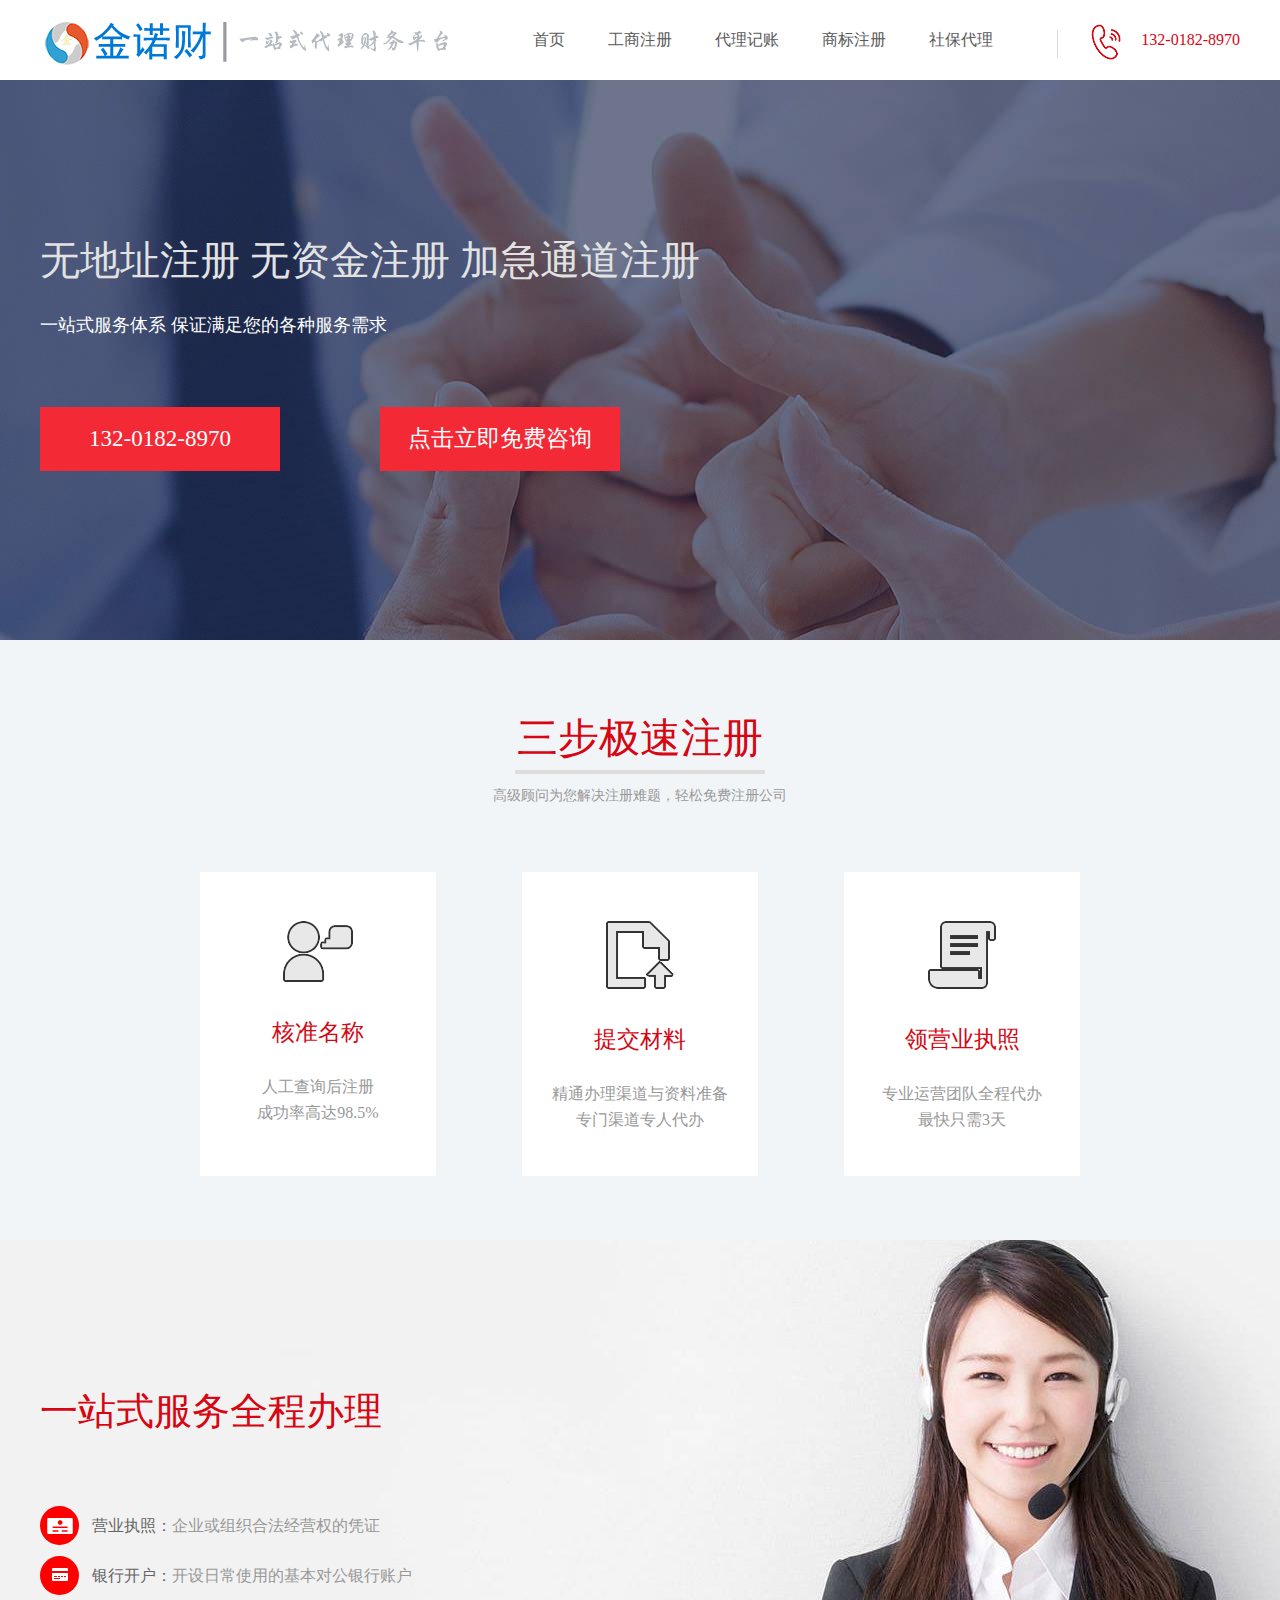
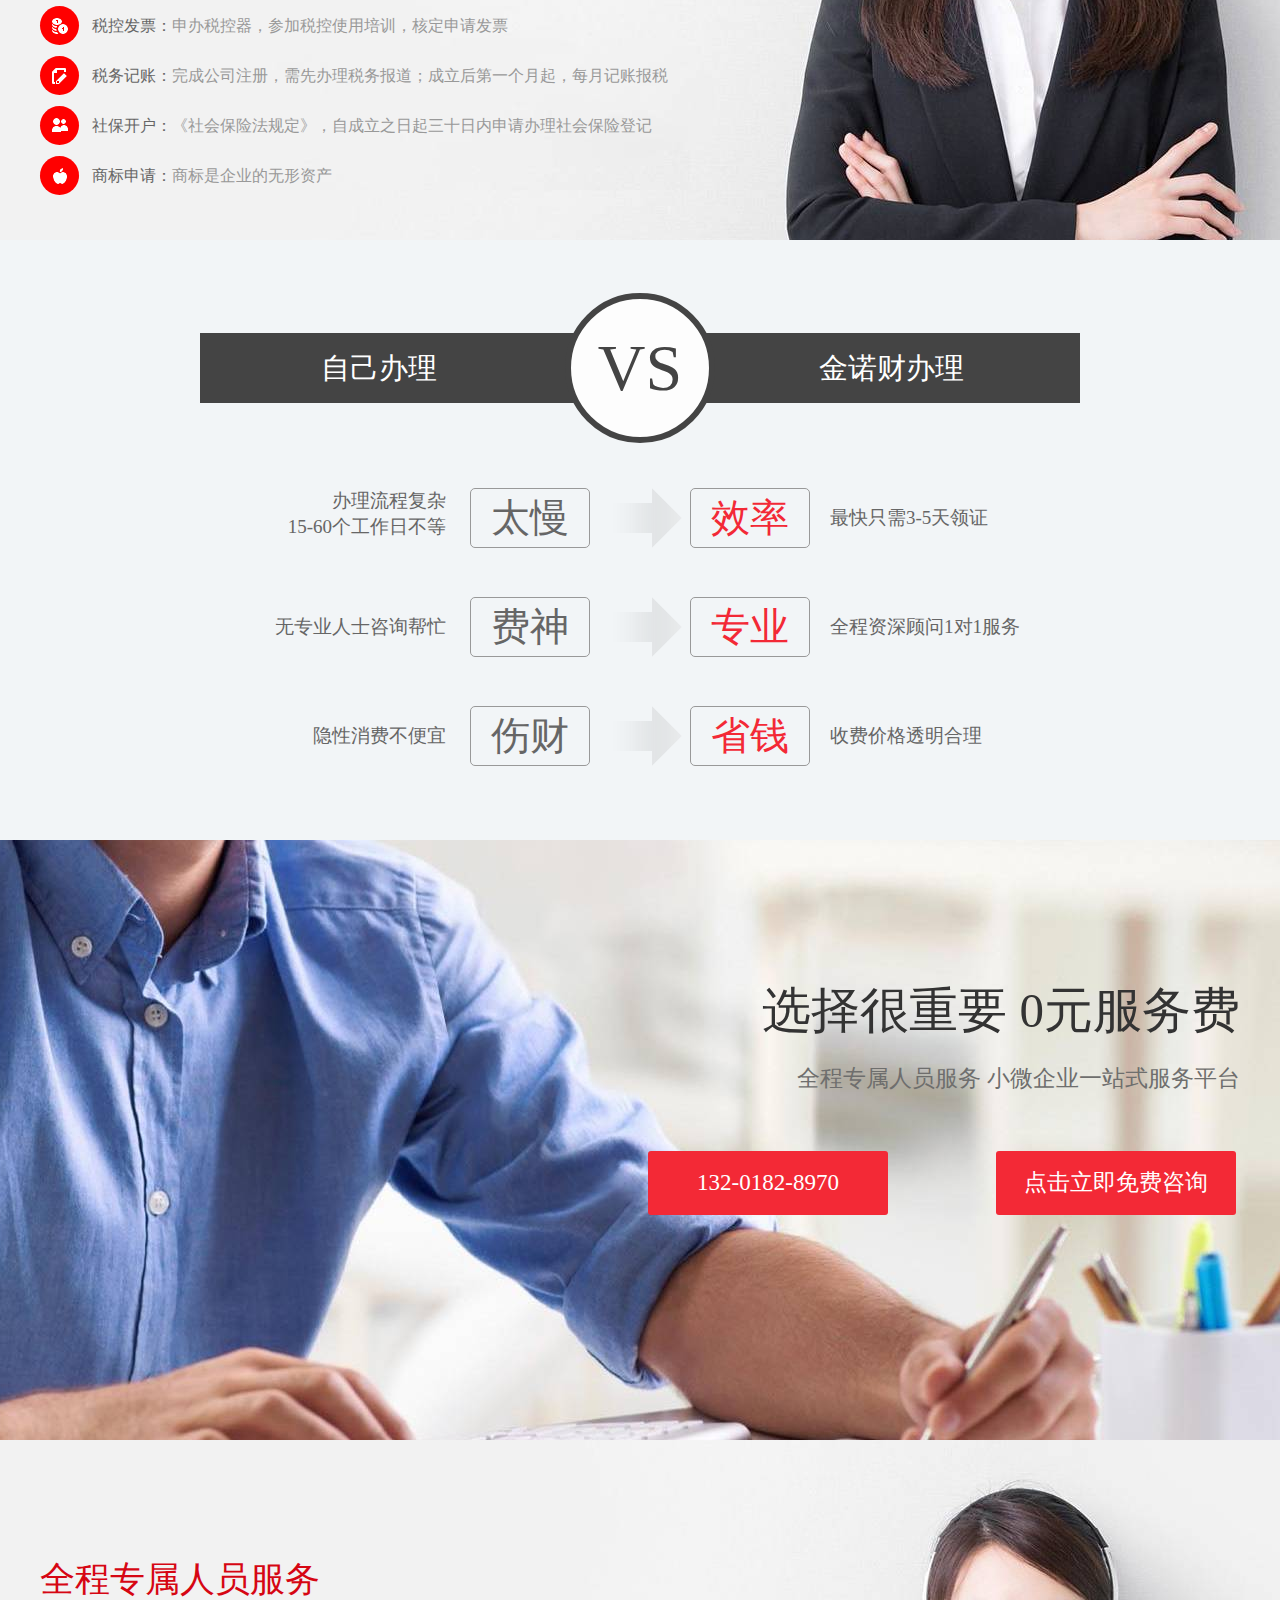
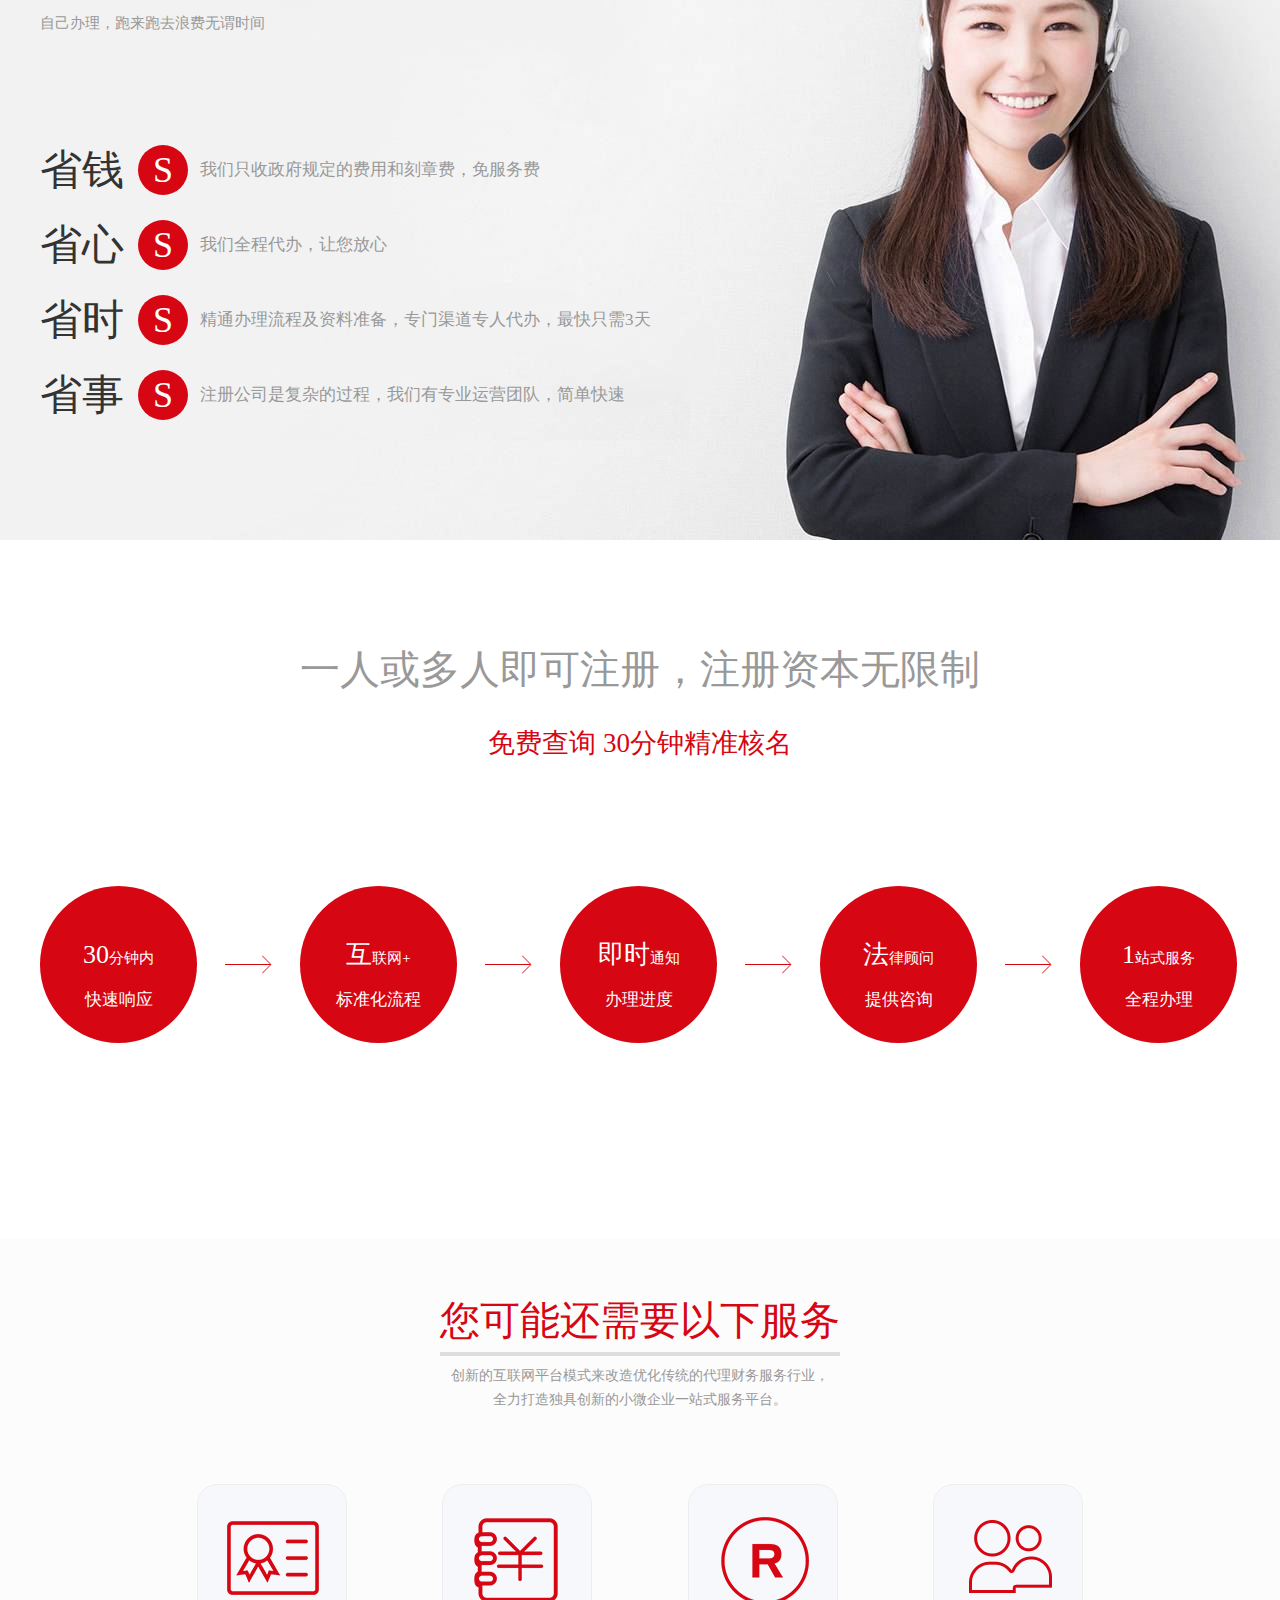
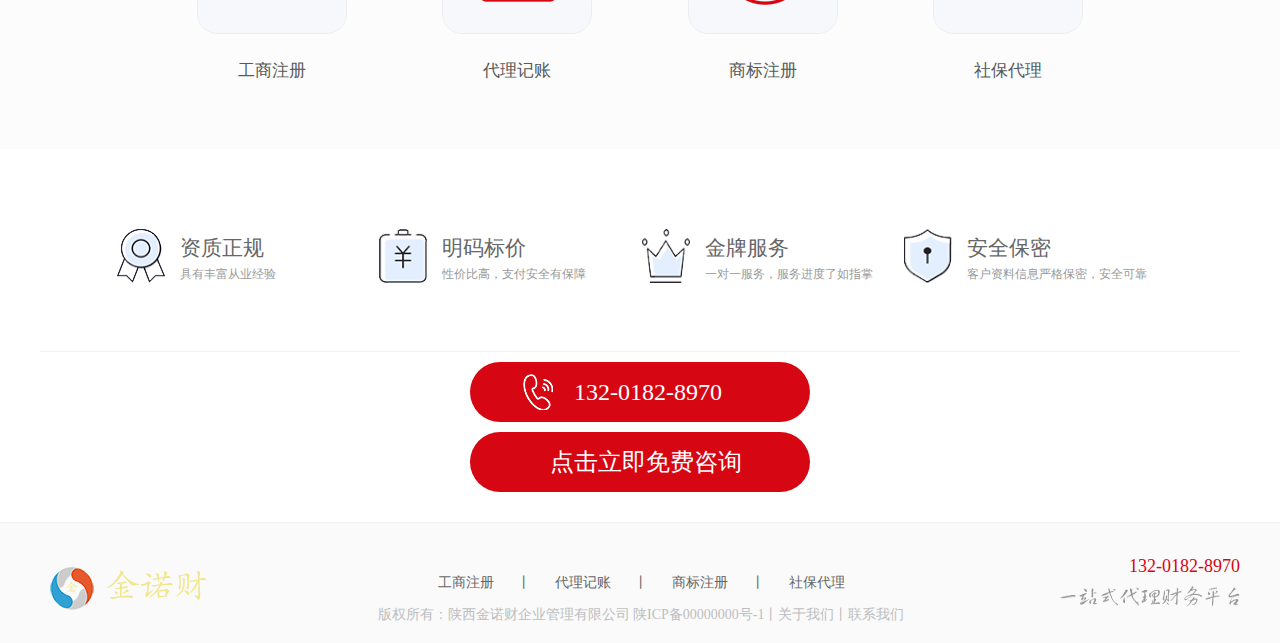
<file: index.html>
﻿<!doctype html>
<html>
<head>
<meta charset="utf-8">
<title>金诺财-专注公司注册一站式服务</title>
<meta content="公司注册、工商注册、商标注册、社保代理、金诺财" name="keywords" />
<meta content="陕西金诺财企业管理有限公司-专注公司注册、一站式服务。全国统一客服热线：132-0182-8970。" name="description" />
<link href="static/css/css.css" rel="stylesheet">
</head>

<body>
<div class="top wid">
	<div class="top-lft">
    	<img src="static/img/logo.png">
    </div>
    <ul>
    	<li class="li1"><a href="/">首页</a></li>
        <li><a href="javascript:void(0);" onclick="openZoosUrl('chatwin');" >工商注册</a></li>
        <li><a href="javascript:void(0);" onclick="openZoosUrl('chatwin');">代理记账</a></li>
        <li><a href="javascript:void(0);" onclick="openZoosUrl('chatwin');">商标注册</a></li>
        <li><a href="javascript:void(0);" onclick="openZoosUrl('chatwin');">社保代理</a></li>
    </ul>
    <div class="top-rig">
    	<img src="static/img/tel.png">
        <h6>132-0182-8970</h6>
    </div>
</div>

<div class="figure">
	<div class="figure-int wid">
    	<h6>无地址注册 无资金注册 加急通道注册</h6>
        <p>一站式服务体系 保证满足您的各种服务需求</p>
        <h5><a href="javascript:void(0);">132-0182-8970</a></h5>
		<h5 style="background: rgba(243, 41, 54, 0);width: 100px;"></h5>
		<h5><a href="javascript:void(0);" onclick="openZoosUrl('chatwin');">点击立即免费咨询</a></h5>
    </div>
</div>

<div class="register">
	<div class="register-int wid">
    	<h6>三步极速注册</h6>
        <h5>高级顾问为您解决注册难题，轻松免费注册公司</h5>
        <ul>
        	<li class="li2"><a href="javascript:void(0);" onclick="openZoosUrl('chatwin');"><img src="static/img/zx1.png"><h4>核准名称</h4><p>人工查询后注册<br>成功率高达98.5%</p></a></li>
        	<li><a href="javascript:void(0);" onclick="openZoosUrl('chatwin');"><img src="static/img/zx2.png"><h4>提交材料</h4><p>精通办理渠道与资料准备<br>专门渠道专人代办</p></a></li>
            <li><a href="javascript:void(0);" onclick="openZoosUrl('chatwin');"><img src="static/img/zx3.png"><h4>领营业执照</h4><p>专业运营团队全程代办<br>最快只需3天</p></a></li>
        </ul>
    </div>
</div>

<div class="service">
	<div class="service-int wid">
    	<h6>一站式服务全程办理</h6>
        <ul>
        	<li><div><img src="static/img/pc6.png"></div><p>营业执照：</p><h5>企业或组织合法经营权的凭证</h5></li>
            <li><div><img src="static/img/pc2.png"></div><p>银行开户：</p><h5>开设日常使用的基本对公银行账户</h5></li>
            <li><div><img src="static/img/pc4.png"></div><p>税控发票：</p><h5>申办税控器，参加税控使用培训，核定申请发票</h5></li>
			<li><div><img src="static/img/pc1.png"></div><p>税务记账：</p><h5>完成公司注册，需先办理税务报道；成立后第一个月起，每月记账报税</h5></li>
			<li><div><img src="static/img/pc3.png"></div><p>社保开户：</p><h5>《社会保险法规定》，自成立之日起三十日内申请办理社会保险登记</h5></li>
            <li><div><img src="static/img/pc5.png"></div><p>商标申请：</p><h5>商标是企业的无形资产</h5></li>
        </ul>
    </div>
</div>

<div class="regi2">
	<div class="regi2-int wid">
    	<div class="vs">
        	<h5>自己办理</h5>
            <h6>金诺财办理</h6>
        </div>
        <div class="vs2">VS</div>
        <ul>
        	<li><p class="p1">办理流程复杂<br>15-60个工作日不等</p><h5>太慢</h5><img src="static/img/jian.png"><h6>效率</h6><h4>最快只需3-5天领证</h4></li>
            <li><p>无专业人士咨询帮忙</p><h5>费神</h5><img src="static/img/jian.png"><h6>专业</h6><h4>全程资深顾问1对1服务</h4></li>
            <li><p>隐性消费不便宜</p><h5>伤财</h5><img src="static/img/jian.png"><h6>省钱</h6><h4>收费价格透明合理</h4></li>
        </ul>
    </div>
</div>

<div class="choice">
	<div class="choice-int wid">
    	<h6>选择很重要  0元服务费</h6>
        <p>全程专属人员服务  小微企业一站式服务平台</p>
        <h5><a href="javascript:void(0);" onclick="openZoosUrl('chatwin');">点击立即免费咨询</a></h5>
		<h5 style="background: rgba(243, 41, 54, 0);width: 100px;"></h5>		
		<h5><a href="javascript:void(0);">132-0182-8970</a></h5>
    </div>
</div>

<div class="exclusive">
	<div class="exclusive-int wid">
    	<h5>全程专属人员服务</h5>
        <h6>自己办理，跑来跑去浪费无谓时间</h6>
        <ul>
        	<li><h4>省钱</h4><div>S</div><p>我们只收政府规定的费用和刻章费，免服务费</p></li>
            <li><h4>省心</h4><div>S</div><p>我们全程代办，让您放心</p></li>
            <li><h4>省时</h4><div>S</div><p>精通办理流程及资料准备，专门渠道专人代办，最快只需3天</p></li>
            <li><h4>省事</h4><div>S</div><p>注册公司是复杂的过程，我们有专业运营团队，简单快速</p></li>
        </ul>
    </div>
</div>

<div class="charge wid">
	<h6>一人或多人即可注册，注册资本无限制</h6>
    <h5>免费查询   30分钟精准核名</h5>
	<ul>
    	<li class="pc2"><p>30<i>分钟内</i></p><h4>快速响应</h4></li>
        <li class="pc1"><img src="static/img/jian2.png"></li>
        <li class="pc2"><p>互<i>联网+</i></p><h4>标准化流程</h4></li>
        <li class="pc1"><img src="static/img/jian2.png"></li>
        <li class="pc2"><p>即时<i>通知</i></p><h4>办理进度</h4></li>
        <li class="pc1"><img src="static/img/jian2.png"></li>
        <li class="pc2"><p>法<i>律顾问</i></p><h4>提供咨询</h4></li>
        <li class="pc1"><img src="static/img/jian2.png"></li>
        <li class="pc2"><p>1<i>站式服务</i></p><h4>全程办理</h4></li>
    </ul>
</div>

<div class="rr">
	<div class="rr-int wid">
    	<h6>您可能还需要以下服务</h6>
        <p>创新的互联网平台模式来改造优化传统的代理财务服务行业，<br>全力打造独具创新的小微企业一站式服务平台。</p>
        <ul>
        	<li><img src="static/img/wl1.png"><h5>工商注册</h5></li>
            <li><img src="static/img/wl2.png"><h5>代理记账</h5></li>
            <li><img src="static/img/wl3.png"><h5>商标注册</h5></li>
            <li><img src="static/img/wl4.png"><h5>社保代理</h5></li>
        </ul>
    </div>
</div>

<div class="fications wid">
	<ul>
    	<li><img src="static/img/wl5.png"><h5>资质正规</h5><h6>具有丰富从业经验</h6></li>
        <li><img src="static/img/wl6.png"><h5>明码标价</h5><h6>性价比高，支付安全有保障</h6></li>
        <li><img src="static/img/wl7.png"><h5>金牌服务</h5><h6>一对一服务，服务进度了如指掌</h6></li>
        <li><img src="static/img/wl8.png"><h5>安全保密</h5><h6>客户资料信息严格保密，安全可靠</h6></li>
    </ul>
    <div style="margin-top: 10px;"><a href="javascript:void(0);" onclick="openZoosUrl('chatwin');"><img src="static/img/tel2.png"><p>132-0182-8970</p></a>
	</div>
	<div style="margin-top: 10px;"><a href="javascript:void(0);" onclick="openZoosUrl('chatwin');"><p style="margin-left: 80px;">点击立即免费咨询</p></a>
	</div>
</div>

<div class="bott">
	<div class="bott-int wid">
    	<div class="zx-lft">
        	<img src="static/img/logo2.png">
        </div>
        <div class="zx-midd">
        	<ul>
            	<li><a href="javascript:void(0);" onclick="openZoosUrl('chatwin');">工商注册</a></li>
                <li>丨</li>
                <li><a href="javascript:void(0);" onclick="openZoosUrl('chatwin');">代理记账</a></li>
                <li>丨</li>
                <li><a href="javascript:void(0);" onclick="openZoosUrl('chatwin');">商标注册</a></li>
                <li>丨</li>
                <li><a href="javascript:void(0);" onclick="openZoosUrl('chatwin');">社保代理</a></li>            
            </ul>
            <p style="color: #bdbebf;"><a href="http://www.miitbeian.gov.cn">版权所有：陕西金诺财企业管理有限公司 陕ICP备00000000号-1</a>丨<a href="about.html" target="_blank">关于我们</a>丨<a href="map/index.html" target="_blank">联系我们</a></p>
        </div>
        <div class="zx-rig">
        	<p>132-0182-8970</p>
            <img src="static/img/txet.png">
        </div>
    </div>
</div>
	
</body>
<script src="static/js/jquery-1.12.4.min.js" type="text/javascript"></script>
<script src="static/js/index.js" type="text/javascript"></script>
</html>
<!--
<script language="javascript" src="static/swt/swt.js"></script>
-->
<!--
<script language="javascript" src="http://put.zoosnet.net/JS/LsJS.aspx?siteid=PUT36388708&float=1&lng=cn"></script>
-->
</file>
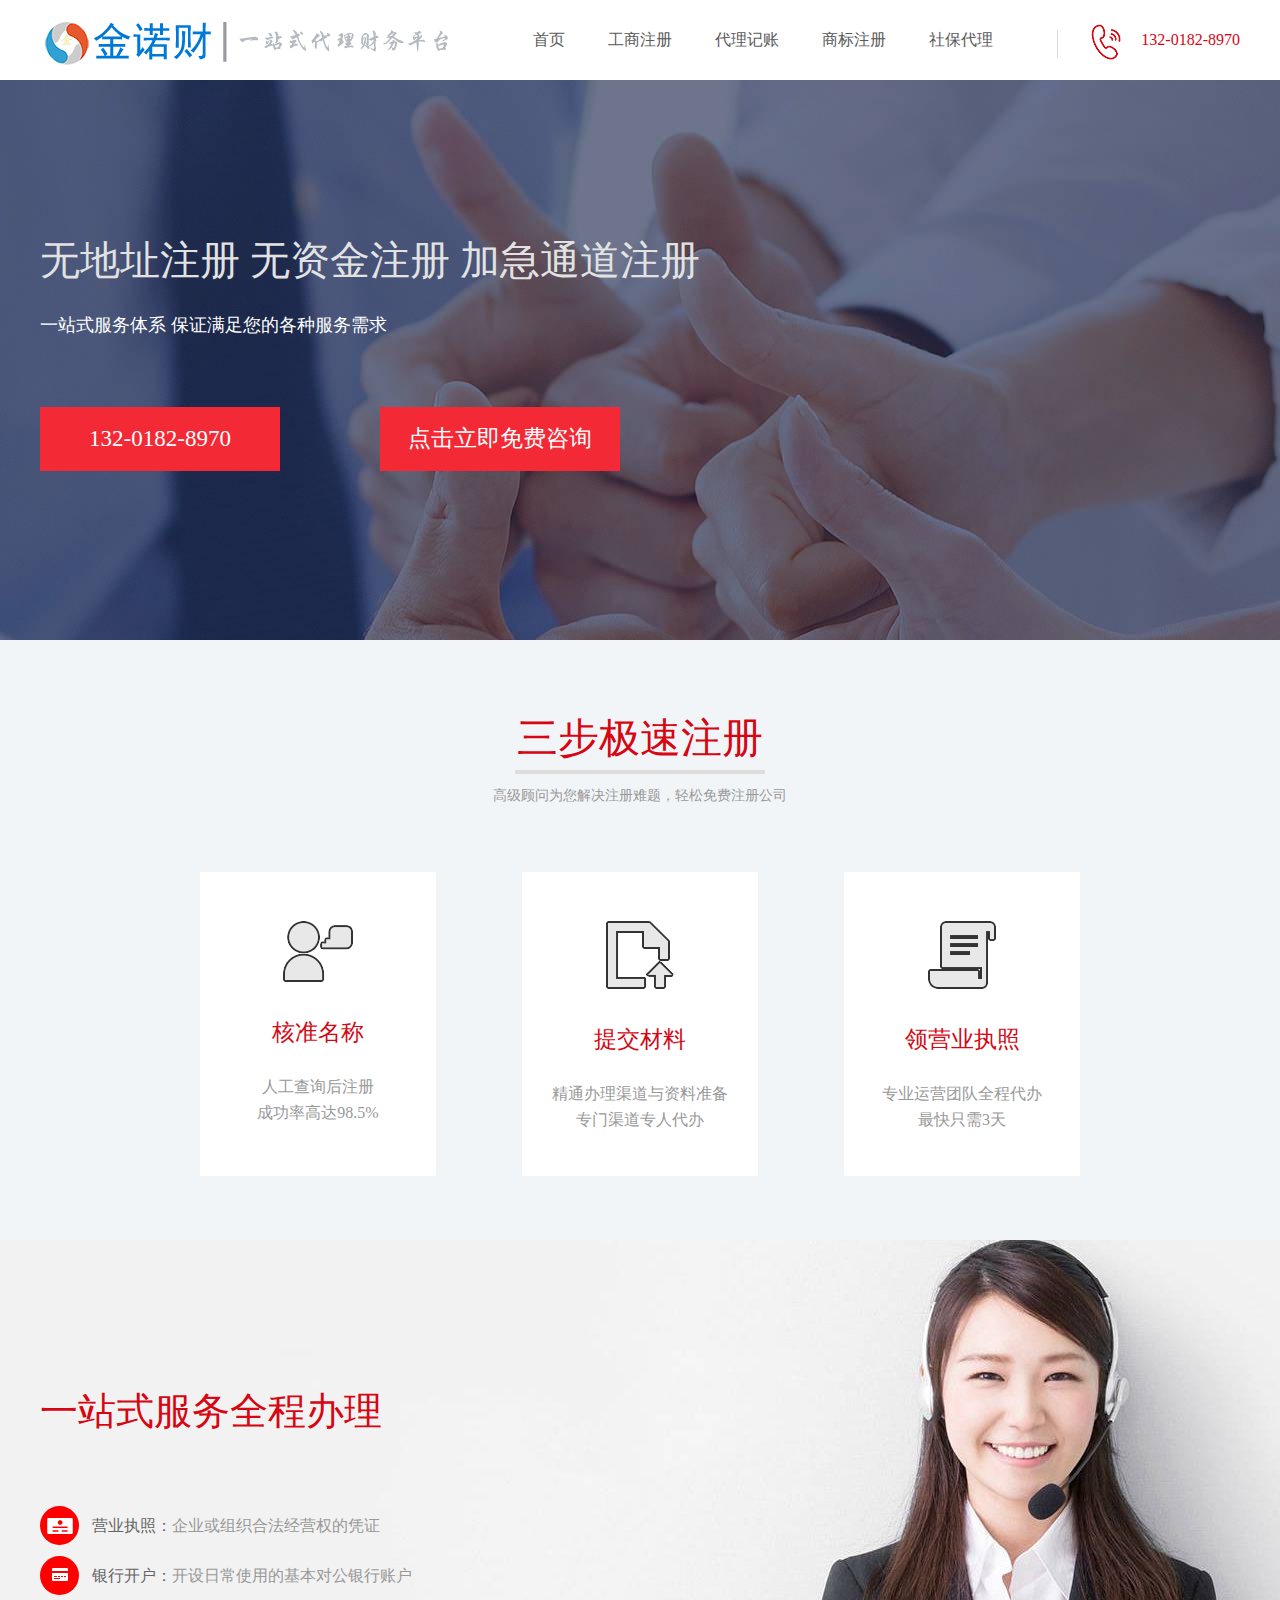
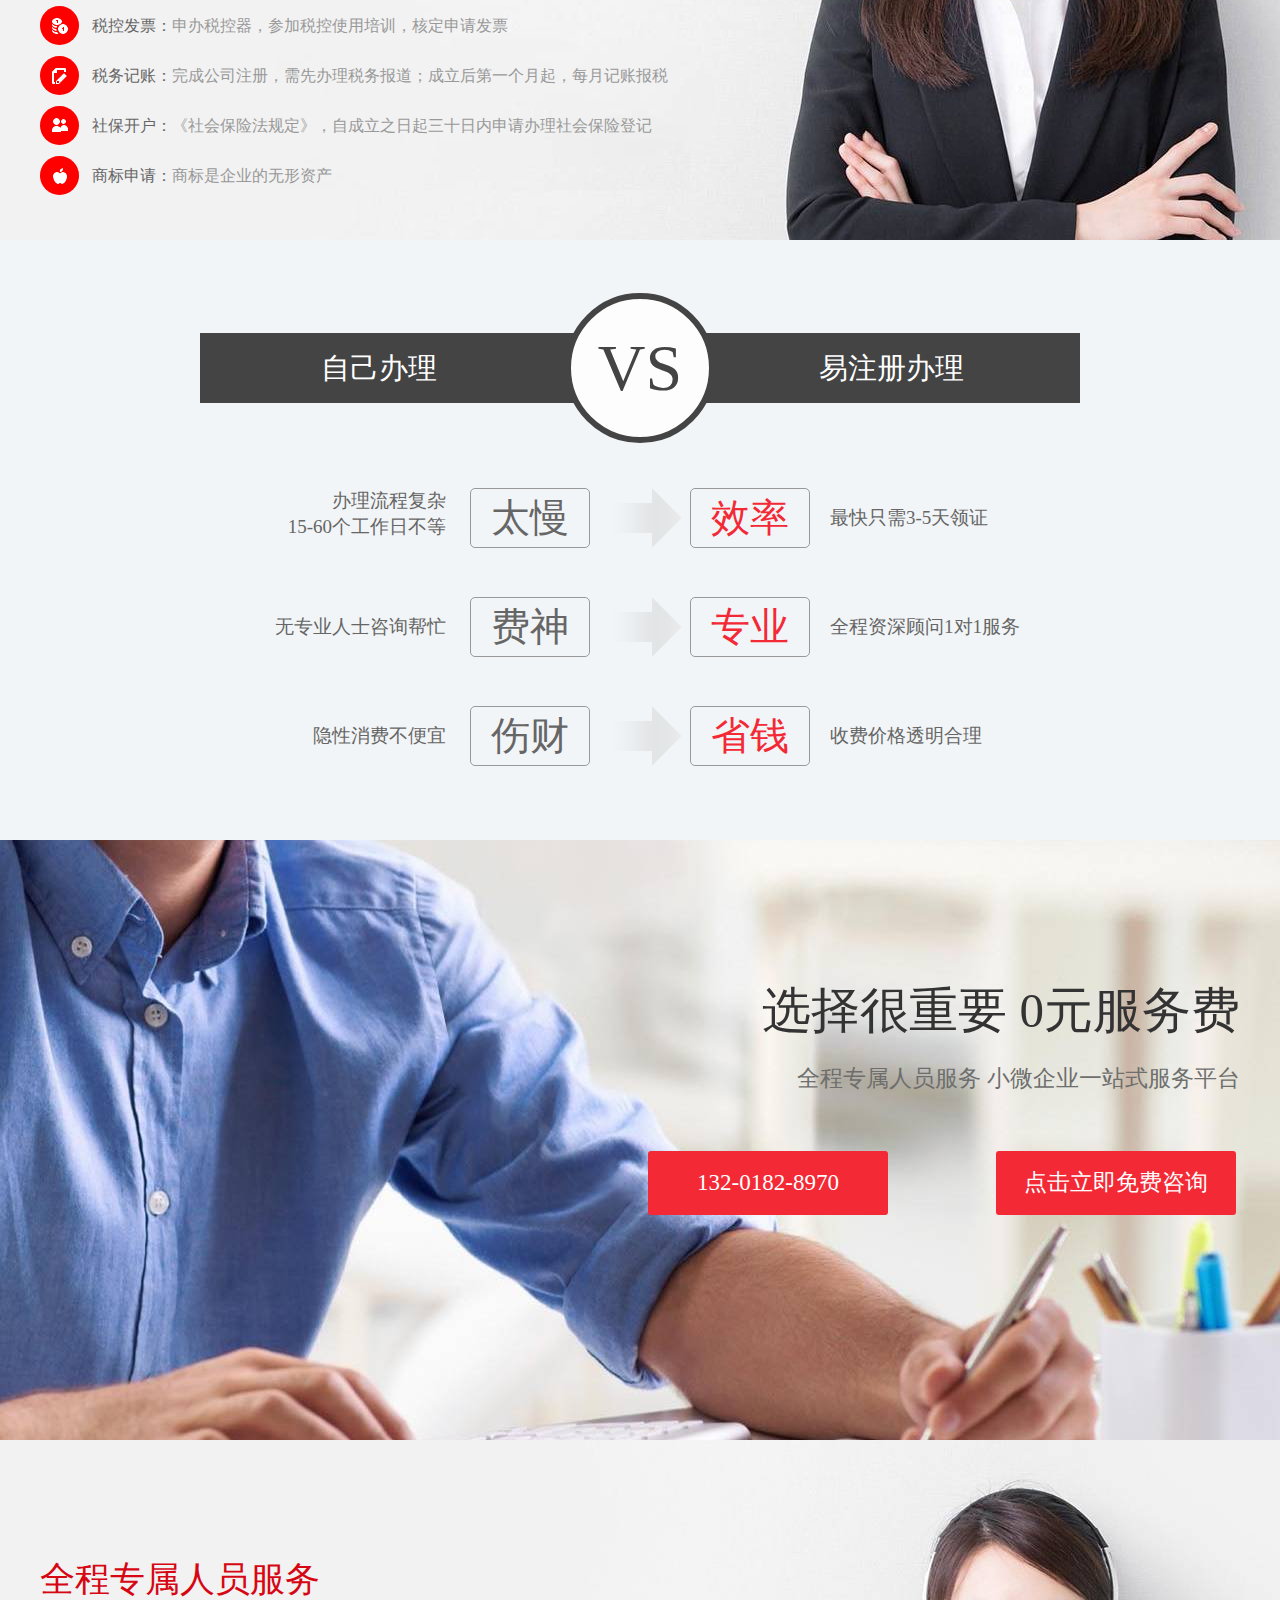
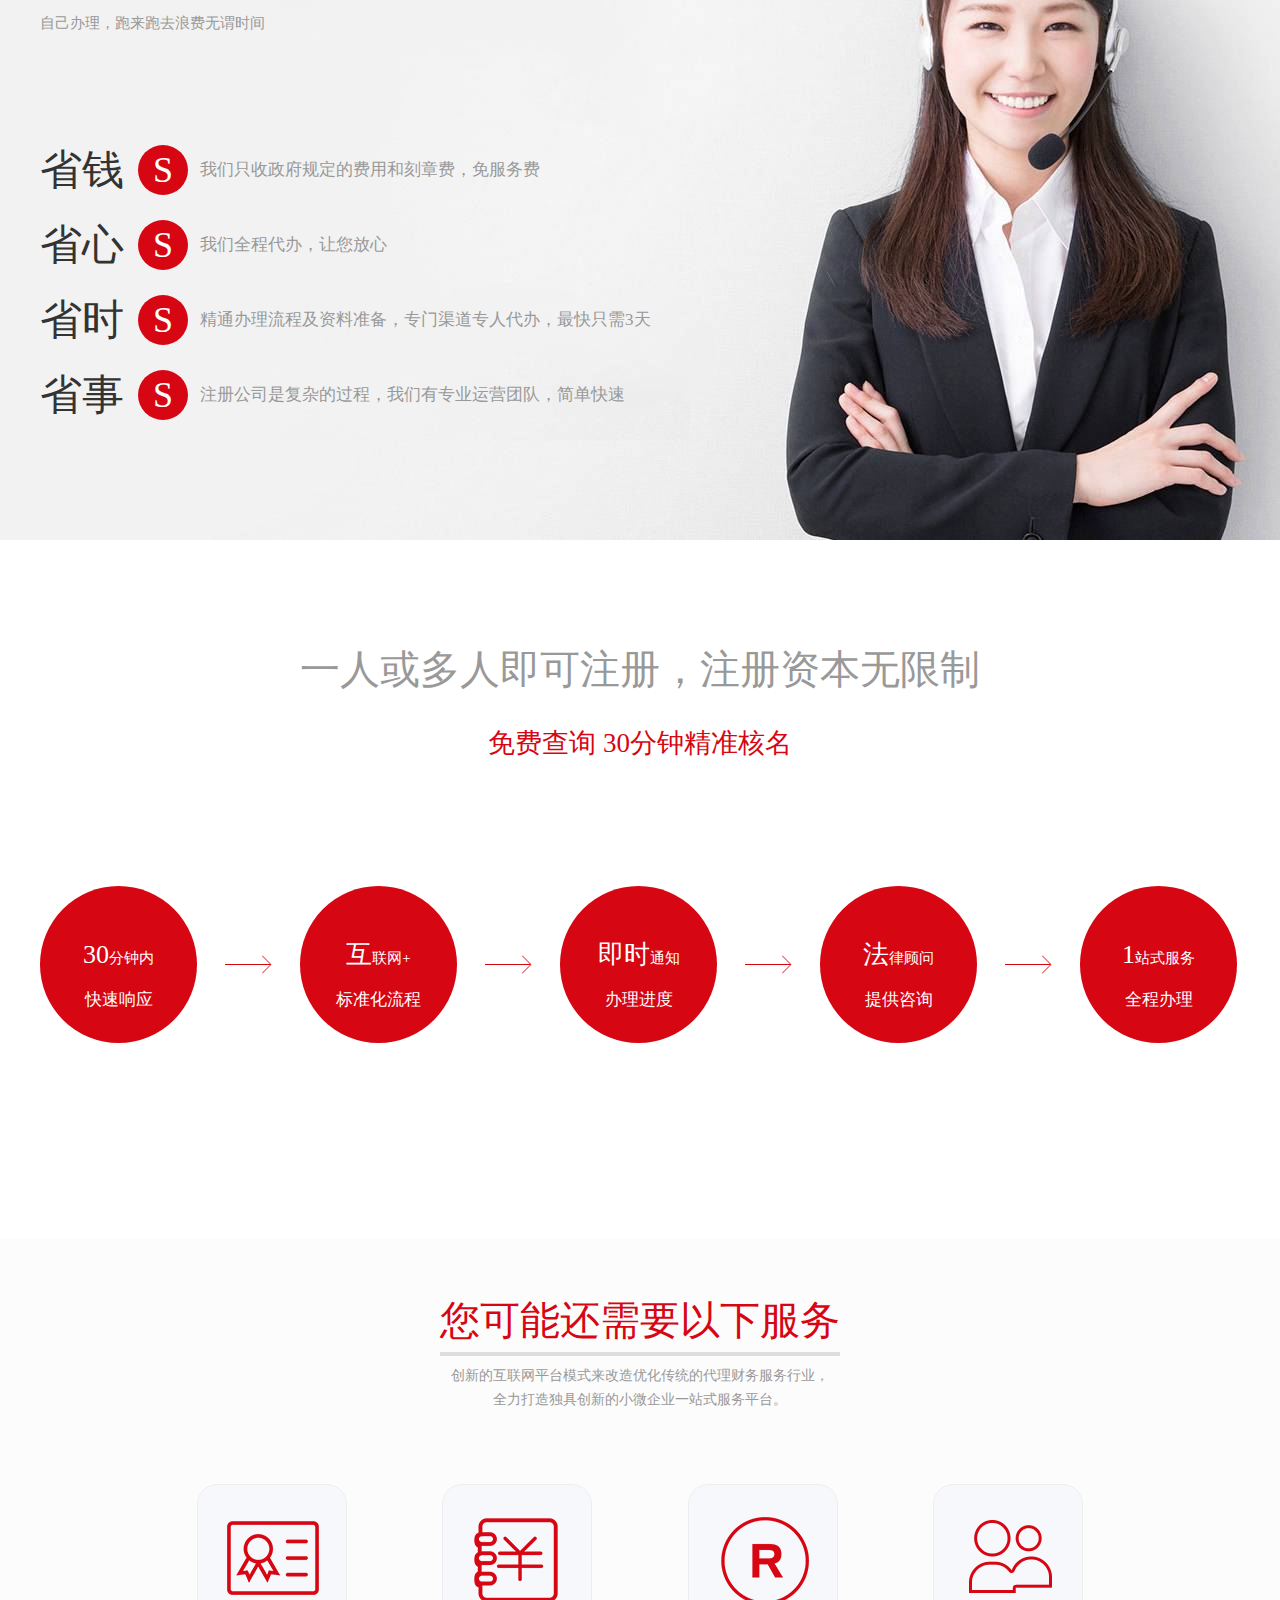
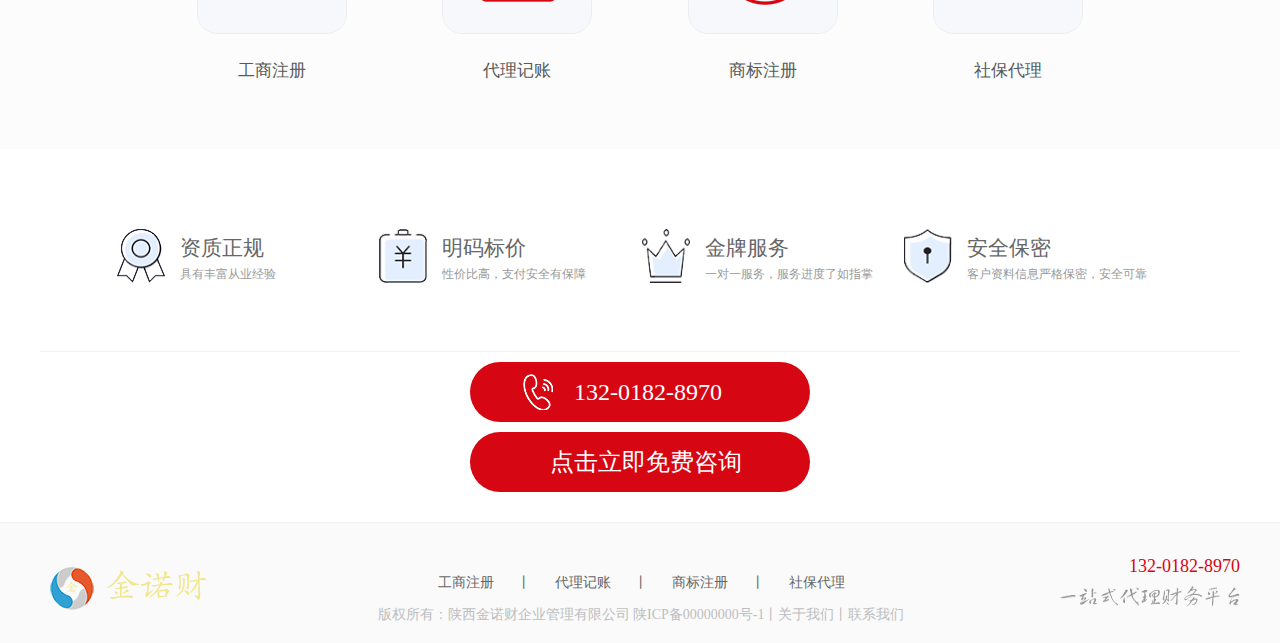
<file: about.html>
﻿<!doctype html>
<html>
<head>
<meta charset="utf-8">
<title>金诺财-专注公司注册一站式服务</title>
<meta content="公司注册、工商注册、商标注册、社保代理、金诺财" name="keywords" />
<meta content="陕西金诺财企业管理有限公司-专注公司注册、一站式服务。全国统一客服热线：132-0182-8970。" name="description" />
<link href="static/css/css.css" rel="stylesheet">
</head>

<body>
<div class="top wid">
	<div class="top-lft">
    	<img src="static/img/logo.png">
    </div>
    <ul>
    	<li class="li1"><a href="/">首页</a></li>
        <li><a href="javascript:void(0);" onclick="openZoosUrl('chatwin');" >工商注册</a></li>
        <li><a href="javascript:void(0);" onclick="openZoosUrl('chatwin');">代理记账</a></li>
        <li><a href="javascript:void(0);" onclick="openZoosUrl('chatwin');">商标注册</a></li>
        <li><a href="javascript:void(0);" onclick="openZoosUrl('chatwin');">社保代理</a></li>
    </ul>
    <div class="top-rig">
    	<img src="static/img/tel.png">
        <h6>132-0182-8970</h6>
    </div>
</div>

<div class="figure">
	<div class="figure-int wid">
    	<h6>无地址注册 无资金注册 加急通道注册</h6>
        <p>一站式服务体系 保证满足您的各种服务需求</p>
        <h5><a href="javascript:void(0);">132-0182-8970</a></h5>
		<h5 style="background: rgba(243, 41, 54, 0);width: 100px;"></h5>
		<h5><a href="javascript:void(0);" onclick="openZoosUrl('chatwin');">点击立即免费咨询</a></h5>
    </div>
</div>

<div class="register">
	<div class="register-int wid">
    	<h6>三步极速注册</h6>
        <h5>高级顾问为您解决注册难题，轻松免费注册公司</h5>
        <ul>
        	<li class="li2"><a href="javascript:void(0);" onclick="openZoosUrl('chatwin');"><img src="static/img/zx1.png"><h4>核准名称</h4><p>人工查询后注册<br>成功率高达98.5%</p></a></li>
        	<li><a href="javascript:void(0);" onclick="openZoosUrl('chatwin');"><img src="static/img/zx2.png"><h4>提交材料</h4><p>精通办理渠道与资料准备<br>专门渠道专人代办</p></a></li>
            <li><a href="javascript:void(0);" onclick="openZoosUrl('chatwin');"><img src="static/img/zx3.png"><h4>领营业执照</h4><p>专业运营团队全程代办<br>最快只需3天</p></a></li>
        </ul>
    </div>
</div>

<div class="service">
	<div class="service-int wid">
    	<h6>一站式服务全程办理</h6>
        <ul>
        	<li><div><img src="static/img/pc6.png"></div><p>营业执照：</p><h5>企业或组织合法经营权的凭证</h5></li>
            <li><div><img src="static/img/pc2.png"></div><p>银行开户：</p><h5>开设日常使用的基本对公银行账户</h5></li>
            <li><div><img src="static/img/pc4.png"></div><p>税控发票：</p><h5>申办税控器，参加税控使用培训，核定申请发票</h5></li>
			<li><div><img src="static/img/pc1.png"></div><p>税务记账：</p><h5>完成公司注册，需先办理税务报道；成立后第一个月起，每月记账报税</h5></li>
			<li><div><img src="static/img/pc3.png"></div><p>社保开户：</p><h5>《社会保险法规定》，自成立之日起三十日内申请办理社会保险登记</h5></li>
            <li><div><img src="static/img/pc5.png"></div><p>商标申请：</p><h5>商标是企业的无形资产</h5></li>
        </ul>
    </div>
</div>

<div class="regi2">
	<div class="regi2-int wid">
    	<div class="vs">
        	<h5>自己办理</h5>
            <h6>易注册办理</h6>
        </div>
        <div class="vs2">VS</div>
        <ul>
        	<li><p class="p1">办理流程复杂<br>15-60个工作日不等</p><h5>太慢</h5><img src="static/img/jian.png"><h6>效率</h6><h4>最快只需3-5天领证</h4></li>
            <li><p>无专业人士咨询帮忙</p><h5>费神</h5><img src="static/img/jian.png"><h6>专业</h6><h4>全程资深顾问1对1服务</h4></li>
            <li><p>隐性消费不便宜</p><h5>伤财</h5><img src="static/img/jian.png"><h6>省钱</h6><h4>收费价格透明合理</h4></li>
        </ul>
    </div>
</div>

<div class="choice">
	<div class="choice-int wid">
    	<h6>选择很重要  0元服务费</h6>
        <p>全程专属人员服务  小微企业一站式服务平台</p>
        <h5><a href="javascript:void(0);" onclick="openZoosUrl('chatwin');">点击立即免费咨询</a></h5>
		<h5 style="background: rgba(243, 41, 54, 0);width: 100px;"></h5>		
		<h5><a href="javascript:void(0);">132-0182-8970</a></h5>
    </div>
</div>

<div class="exclusive">
	<div class="exclusive-int wid">
    	<h5>全程专属人员服务</h5>
        <h6>自己办理，跑来跑去浪费无谓时间</h6>
        <ul>
        	<li><h4>省钱</h4><div>S</div><p>我们只收政府规定的费用和刻章费，免服务费</p></li>
            <li><h4>省心</h4><div>S</div><p>我们全程代办，让您放心</p></li>
            <li><h4>省时</h4><div>S</div><p>精通办理流程及资料准备，专门渠道专人代办，最快只需3天</p></li>
            <li><h4>省事</h4><div>S</div><p>注册公司是复杂的过程，我们有专业运营团队，简单快速</p></li>
        </ul>
    </div>
</div>

<div class="charge wid">
	<h6>一人或多人即可注册，注册资本无限制</h6>
    <h5>免费查询   30分钟精准核名</h5>
	<ul>
    	<li class="pc2"><p>30<i>分钟内</i></p><h4>快速响应</h4></li>
        <li class="pc1"><img src="static/img/jian2.png"></li>
        <li class="pc2"><p>互<i>联网+</i></p><h4>标准化流程</h4></li>
        <li class="pc1"><img src="static/img/jian2.png"></li>
        <li class="pc2"><p>即时<i>通知</i></p><h4>办理进度</h4></li>
        <li class="pc1"><img src="static/img/jian2.png"></li>
        <li class="pc2"><p>法<i>律顾问</i></p><h4>提供咨询</h4></li>
        <li class="pc1"><img src="static/img/jian2.png"></li>
        <li class="pc2"><p>1<i>站式服务</i></p><h4>全程办理</h4></li>
    </ul>
</div>

<div class="rr">
	<div class="rr-int wid">
    	<h6>您可能还需要以下服务</h6>
        <p>创新的互联网平台模式来改造优化传统的代理财务服务行业，<br>全力打造独具创新的小微企业一站式服务平台。</p>
        <ul>
        	<li><img src="static/img/wl1.png"><h5>工商注册</h5></li>
            <li><img src="static/img/wl2.png"><h5>代理记账</h5></li>
            <li><img src="static/img/wl3.png"><h5>商标注册</h5></li>
            <li><img src="static/img/wl4.png"><h5>社保代理</h5></li>
        </ul>
    </div>
</div>

<div class="fications wid">
	<ul>
    	<li><img src="static/img/wl5.png"><h5>资质正规</h5><h6>具有丰富从业经验</h6></li>
        <li><img src="static/img/wl6.png"><h5>明码标价</h5><h6>性价比高，支付安全有保障</h6></li>
        <li><img src="static/img/wl7.png"><h5>金牌服务</h5><h6>一对一服务，服务进度了如指掌</h6></li>
        <li><img src="static/img/wl8.png"><h5>安全保密</h5><h6>客户资料信息严格保密，安全可靠</h6></li>
    </ul>
    <div style="margin-top: 10px;"><a href="javascript:void(0);" onclick="openZoosUrl('chatwin');"><img src="static/img/tel2.png"><p>132-0182-8970</p></a>
	</div>
	<div style="margin-top: 10px;"><a href="javascript:void(0);" onclick="openZoosUrl('chatwin');"><p style="margin-left: 80px;">点击立即免费咨询</p></a>
	</div>
</div>

<div class="bott">
	<div class="bott-int wid">
    	<div class="zx-lft">
        	<img src="static/img/logo2.png">
        </div>
        <div class="zx-midd">
        	<ul>
            	<li><a href="javascript:void(0);" onclick="openZoosUrl('chatwin');">工商注册</a></li>
                <li>丨</li>
                <li><a href="javascript:void(0);" onclick="openZoosUrl('chatwin');">代理记账</a></li>
                <li>丨</li>
                <li><a href="javascript:void(0);" onclick="openZoosUrl('chatwin');">商标注册</a></li>
                <li>丨</li>
                <li><a href="javascript:void(0);" onclick="openZoosUrl('chatwin');">社保代理</a></li>            
            </ul>
            <p style="color: #bdbebf;"><a href="http://www.miitbeian.gov.cn">版权所有：陕西金诺财企业管理有限公司 陕ICP备00000000号-1</a>丨<a href="about.html" target="_blank">关于我们</a>丨<a href="map/index.html" target="_blank">联系我们</a></p>
        </div>
        <div class="zx-rig">
        	<p>132-0182-8970</p>
            <img src="static/img/txet.png">
        </div>
    </div>
</div>
	
</body>
<script src="static/js/jquery-1.12.4.min.js" type="text/javascript"></script>
<script src="static/js/index.js" type="text/javascript"></script>
</html>
<!--
<script language="javascript" src="static/swt/swt.js"></script>
-->
<!--
<script language="javascript" src="http://put.zoosnet.net/JS/LsJS.aspx?siteid=PUT36388708&float=1&lng=cn"></script>
-->
</file>
<file: static/css/css.css>
body,p,h1,h2,h3,h4,h5,h6,li,span,i,ul,img,a,strong,input{margin:0;padding:0; font-family: "microsoft yahei";}
body{ font-size:14px;}
li{list-style-type:none; float:left;}
a{text-decoration:none;outline: none; color:inherit;}
th,td{ padding:0;}
table{ border-collapse:collapse;}
img{border:none;}
i{font-style:normal}
h1,h2,h3,h4,h5,h6{font-weight:normal;}
input,select,textarea{outline:none;text-indent:6px;}
textarea{resize:none;}
div{margin:0 auto;}
.fl{float: left;}
.fr{float: right;}
.wid{width:1200px;}
body{min-width: 1200px;}

.top{height: 80px;}
.top .top-lft{float: left;width: 443px;height: 50px;margin-top: 16px;}
.top .top-lft img{width: 100%;height: 100%;}
.top ul{float: left;}
.top ul li{ font-size:16px;line-height: 80px;color: #5a5a5a;margin-right: 43px;}
.top ul .li1{margin-left: 50px;}
.top .top-rig{float: right;width: 183px;height: 80px;}
.top .top-rig img{width: 64px;height: 36px;float: left;margin-top: 24px;}
.top .top-rig h6{float: right;line-height: 80px; font-size:16px; color:#d60613;}


.figure{height: 560px;width: 100%; background:url(../img/back.png) center center;}
.figure .figure-int h6{ font-size:40px; color:#e2e2e2;float: left;margin-top: 152px;line-height: 58px;margin-bottom: 26px;margin-right: 500px;}
.figure .figure-int p{ font-size:18px; color:#fff;line-height: 18px;float: left;margin-bottom: 73px;width: 100%;}
.figure .figure-int h5{float: left;width: 240px;height: 64px;line-height: 64px; background:#f32936; color:#fff;text-align: center; font-size:23px;}
.figure .figure-int h5 a{ display:block;width: 100%;height: 100%;}


.register{height: 600px;width: 100%; background:#f2f5f7;overflow: hidden;}
.register .register-int h6{height: 63px;line-height: 63px;color: #d60613; font-size:41px;text-align: center; border-bottom:4px solid #dddddd;width: 250px; display:block; margin:0 auto;margin-top: 67px;margin-bottom: 15px;}
.register .register-int h5{ font-size:14px;line-height: 14px; color:#999999;text-align: center;margin-bottom: 69px;}
.register .register-int ul li{width: 236px;height: 304px; background:#fff;margin-right: 86px;}
.register .register-int ul li img{ display:block; margin:0 auto;margin-top: 49px;margin-bottom: 39px;}
.register .register-int ul li h4{text-align: center; color:#d60613; font-size:23px;line-height: 23px;margin-bottom: 30px;}
.register .register-int ul li p{text-align: center; font-size:16px; line-height: 26px; color:#999999;}
.register .register-int ul .li2{margin-left: 160px;}


.service{width: 100%;height: 600px;overflow: hidden;background:url(../img/back1.png) center center;}
.service .service-int h6{ font-size:38px;line-height: 38px; color:#d60613;margin-top: 152px;margin-bottom: 76px;}
.service .service-int ul li{width: 100%;height: 39px;margin-bottom: 11px;}
.service .service-int ul li div{ background:red;width: 39px;height: 39px; border-radius:50%;float: left;margin-right: 13px;}
.service .service-int ul li div img{ display:block; margin:0 auto;margin-top: 12px;}
.service .service-int ul li p{float: left;line-height: 39px; font-size:16px;color: #666;}
.service .service-int ul li h5{float: left;line-height: 39px; font-size:16px;color: #999999;}

.regi2{height: 600px;width: 100%; background:#f2f5f7;overflow: hidden;}
.regi2 .regi2-int .vs{height: 70px;width: 880px; background:#444444;margin-top: 93px;}
.regi2 .regi2-int .vs h5{line-height: 70px; font-size:29px; color:#fff;float: left;margin-left: 121px;}
.regi2 .regi2-int .vs h6{line-height: 70px; font-size:29px; color:#fff;float: right;margin-right: 116px;}
.regi2 .regi2-int .vs2{width: 138px;height: 138px; border:6px solid #444444; border-radius:50%; color:#444444; font-size:66px;line-height: 138px;text-align: center;margin-top: -110px; background:#fdfdfd;margin-bottom: 45px;}
.regi2 .regi2-int ul{text-align: center;}
.regi2 .regi2-int ul li{ display:inline-block;float: none; margin:0 auto;height: 60px;width: 880px;margin-bottom: 45px;}
.regi2 .regi2-int ul li p{ font-size:19px;line-height: 60px;float: left;width: 246px; text-align:right;margin-right: 24px;color: #666;}
.regi2 .regi2-int ul li h5{height: 58px;width: 118px; border:1px solid #999999;float: left; border-radius:5px;line-height: 58px; font-size:39px;text-align: center; color:#666666;margin-right: 23px;}
.regi2 .regi2-int ul li img{width: 69px;height: 60px;float: left;margin-right: 8px;}
.regi2 .regi2-int ul li h6{height: 58px;width: 118px; border:1px solid #999999;float: left; border-radius:5px;line-height: 58px; font-size:39px;text-align: center; color:#f32936;margin-right: 20px;}
.regi2 .regi2-int ul li h4{ font-size:19px;line-height: 60px;float: left;color: #666;}
.regi2 .regi2-int ul li .p1{line-height: 26px;}


.choice{width: 100%;height: 600px;background:url(../img/back2.png) center center;}
.choice .choice-int h6{ font-size:49px;line-height: 49px;margin-top: 146px;color: #333;float: right;margin-bottom: 32px;margin-left: 710px;}
.choice .choice-int p{width: 100%; font-size:23px;line-height: 23px;color: #6e6e6d;float: right; text-align:right;margin-bottom: 61px;}
.choice .choice-int h5{width: 240px;height: 64px; background:#f32936;color: #FFF;text-align: center;line-height: 64px;float: right; font-size:23px;margin-right: 4px; border-radius:3px;}
.choice .choice-int h5 a{ display:block;width: 100%;height: 100%;}


.exclusive{width: 100%;height: 700px;background:url(../img/back3.png) center center;}
.exclusive .exclusive-int h5{ font-size:35px;line-height: 35px;color: #d60613;float: left;margin-right: 920px;margin-top: 122px;margin-bottom: 19px;}
.exclusive .exclusive-int h6{ font-size:15px;line-height: 15px; color:#999999;margin-bottom: 114px;}
.exclusive .exclusive-int ul li{width: 100%;height: 50px;margin-bottom: 25px;}
.exclusive .exclusive-int ul li h4{color: #333; font-size:42px;line-height: 50px;margin-right: 14px;float: left;}
.exclusive .exclusive-int ul li div{width: 50px;height: 50px; border-radius:50%;float: left; background:#d60613; font-size:36px;color: #FFF;line-height: 50px;text-align: center;margin-right: 12px;}
.exclusive .exclusive-int ul li p{float: left;line-height: 50px; font-size:17px; color:#999999;}


.charge{height: 589px;}
.charge h6{text-align: center; color:#999999; font-size:40px;line-height: 40px;margin-top: 110px;margin-bottom: 40px;}
.charge h5{text-align: center; color:#d60613; font-size:27px;line-height: 27px;margin-bottom: 129px;}
.charge ul .pc2{width: 157px;height: 157px; background:#d60613; border-radius:50%;}
.charge ul .pc2 p{text-align: center; font-size:26px; color:#fff;margin-top: 46px;line-height: 46px;height: 46px;margin-bottom: 13px;}
.charge ul .pc2 p i{ font-size:15px;line-height: 15px;}
.charge ul .pc2 h4{text-align: center; font-size:17px;line-height: 17px;color: #FFF;}
.charge ul .pc1{width: 47px;height: 19px; margin:0 28px;}
.charge ul .pc1 img{width: 100%;height: 100%;margin-top: 69px;}


.rr{height: 510px;width: 100%; background:#fcfcfc;overflow: hidden;}
.rr .rr-int h6{color: #d60613;line-height: 62px; font-size:40px; border-bottom:4px solid #dddddd;width: 400px; display:block; margin:0 auto;text-align: center;margin-top: 51px;margin-bottom: 8px;}
.rr .rr-int p{ font-size:14px;line-height: 24px; color:#999999;text-align: center;margin-bottom: 72px;}
.rr .rr-int ul{text-align: center;}
.rr .rr-int ul li{width: 150px;height: 240px;float: none; display:inline-block; margin:0 46px;}
.rr .rr-int ul li img{width: 150px;height: 150px;margin-bottom: 24px;}
.rr .rr-int ul li h5{ color:#555a5a; font-size:17px;line-height: 17px;text-align: center;}


.fications{height: 373px;}
.fications ul{width: 100%;height: 202px; border-bottom:1px solid #f2f2f2;text-align: center;}
.fications ul li{height: 54px;width: 259px; display:inline-block;float: none; margin:0 auto;margin-top: 80px;}
.fications ul li img{width: 48px;height: 54px;float: left;margin-right: 15px;}
.fications ul li h5{color: #666; font-size:21px;line-height: 21px;float: left;margin-top: 9px;margin-bottom: 9px;margin-right: 100px;text-align:left;}
.fications ul li h6{color: #999999; font-size:12px;line-height: 12px;width: 196px;float: left; text-align:left;}
.fications div{width: 340px;height: 60px; background:#d60613; border-radius:30px;margin-top: 65px;}
.fications div img{width: 30px;height: 36px;float: left;margin-top: 12px;margin-left: 53px;margin-right: 21px;}
.fications div p{line-height: 60px;color: #fff; font-size:24px;}
.fications div a{display: block;width: 100%;height: 100%;}


.bott{width: 100%;height: 120px; background:#fafafa; border-top:1px solid #f2f2f2;}
.bott .bott-int .zx-lft{float: left;width: 182px;height: 50px;margin-top: 40px;}
.bott .bott-int .zx-lft img{width: 100%;height: 100%;}
.bott .bott-int .zx-midd{width: 838px;height: 120px;float: left;}
.bott .bott-int .zx-midd ul{text-align: center;}
.bott .bott-int .zx-midd ul li{float: none; display:inline-block; margin:0 auto; font-size:14px;line-height: 14px; margin:0 10px; color:#666666;margin-top: 53px;margin-bottom: 18px;}
.bott .bott-int .zx-midd p{text-align: center; color:#A78686; font-size:14px;line-height: 14px;}


.bott .bott-int .zx-rig{width: 180px;float: right;height: 120px;}
.bott .bott-int .zx-rig p{ text-align:right;color: #d60613; font-size:18px;line-height: 18px;margin-top: 34px;margin-bottom: 11px;}
.bott .bott-int .zx-rig img{width: 100%;height: 21px;}
</file>
